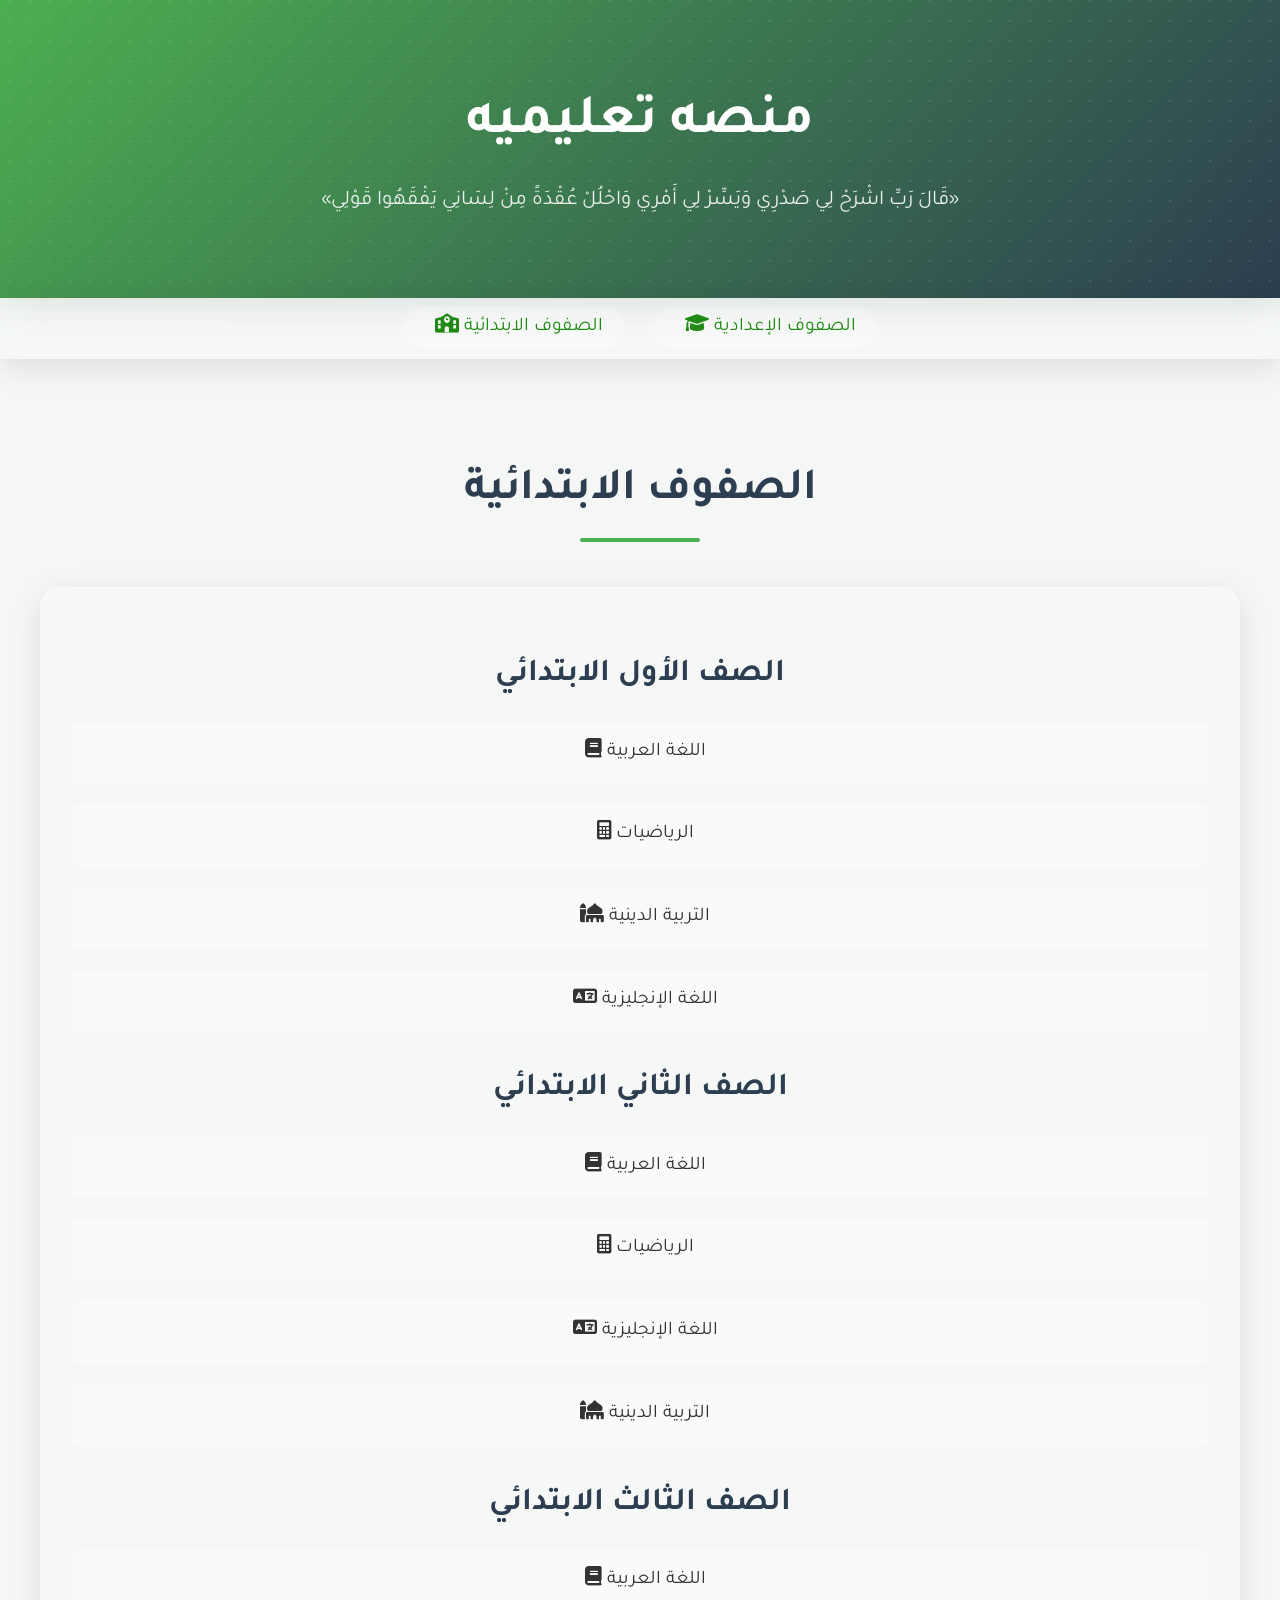
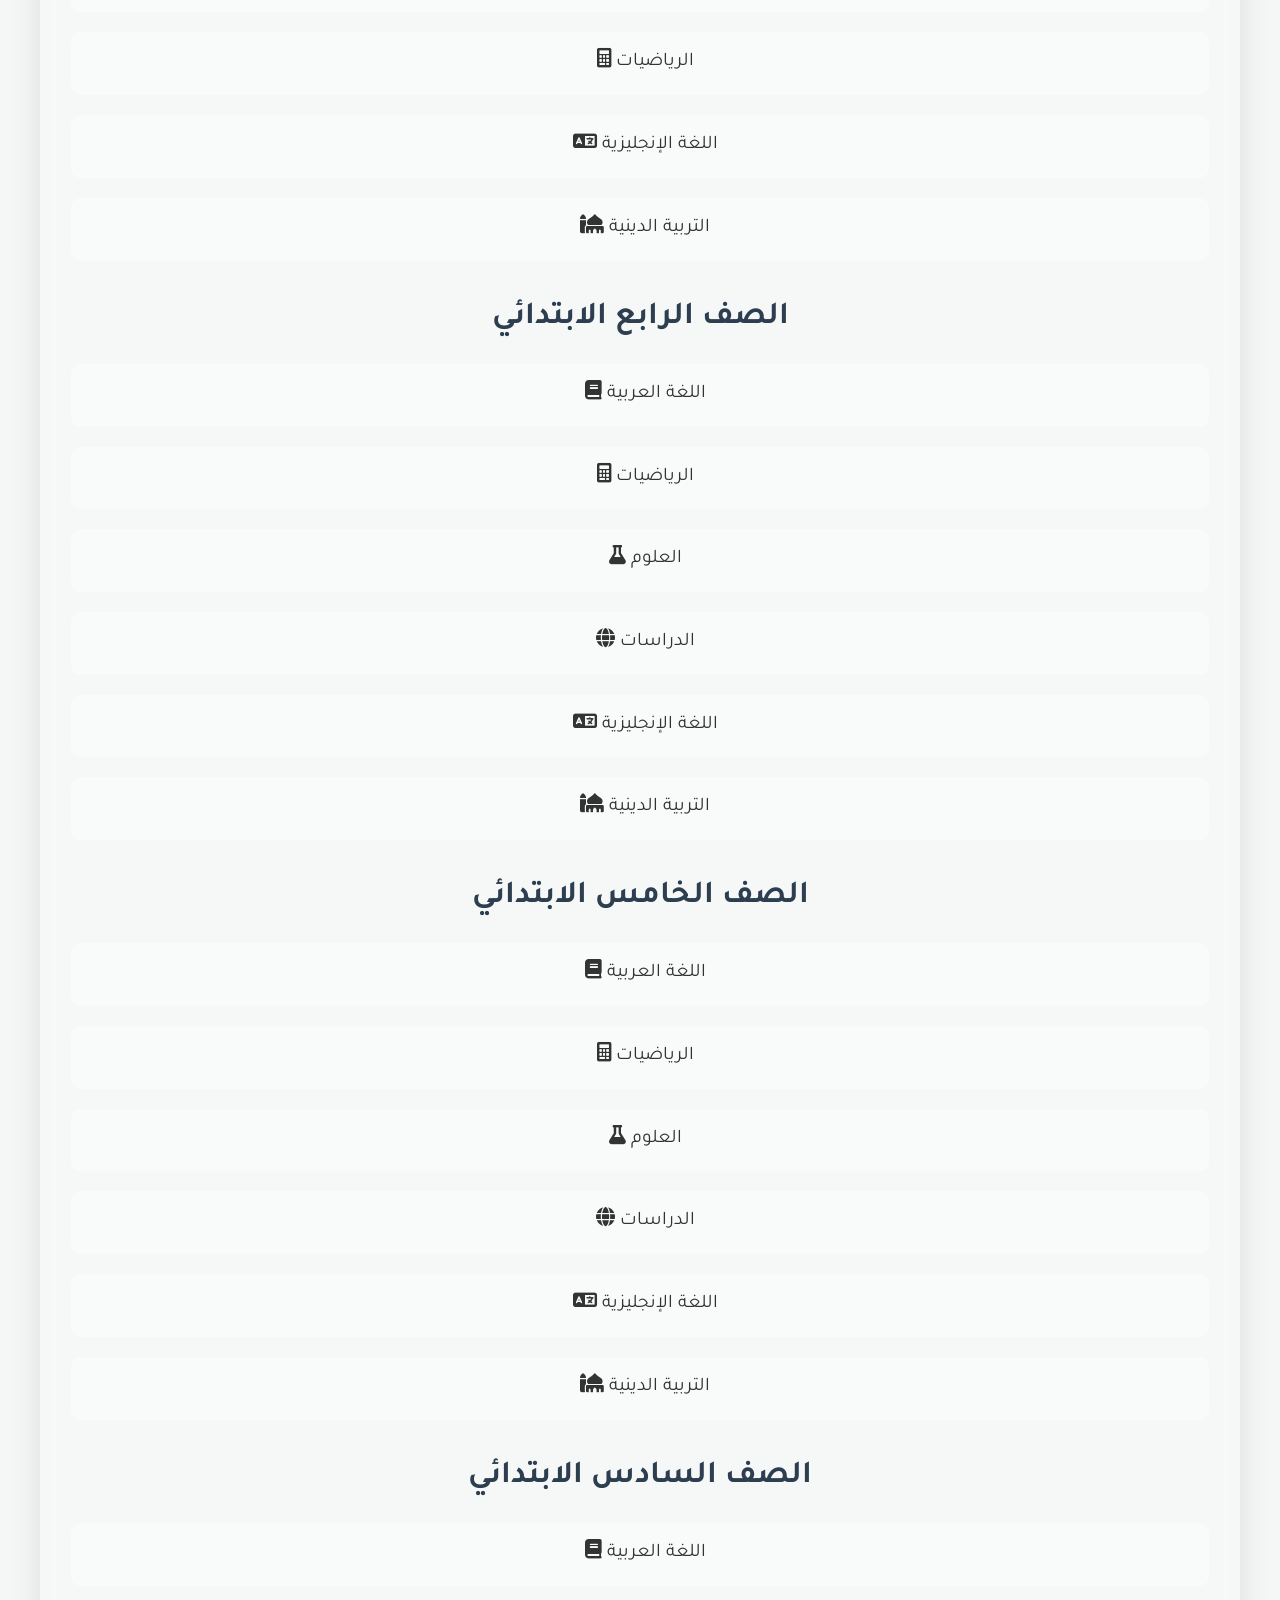
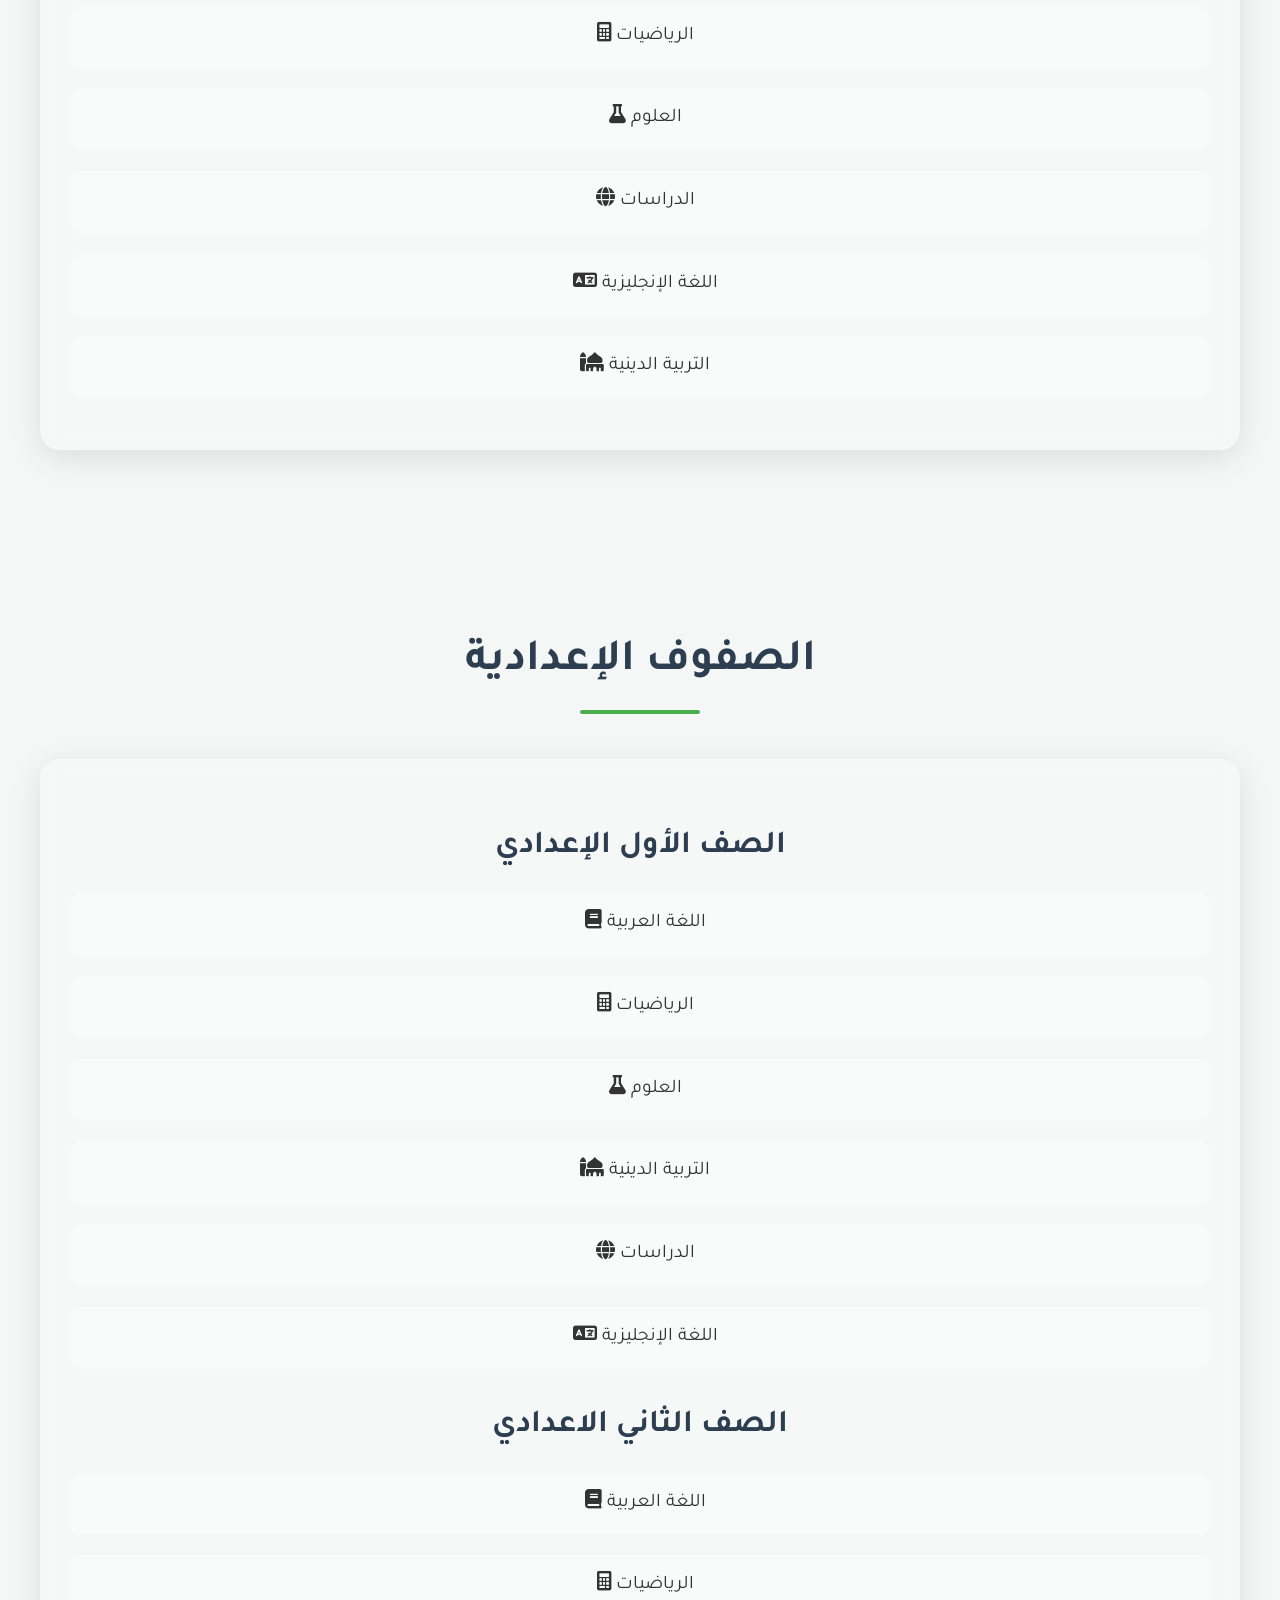
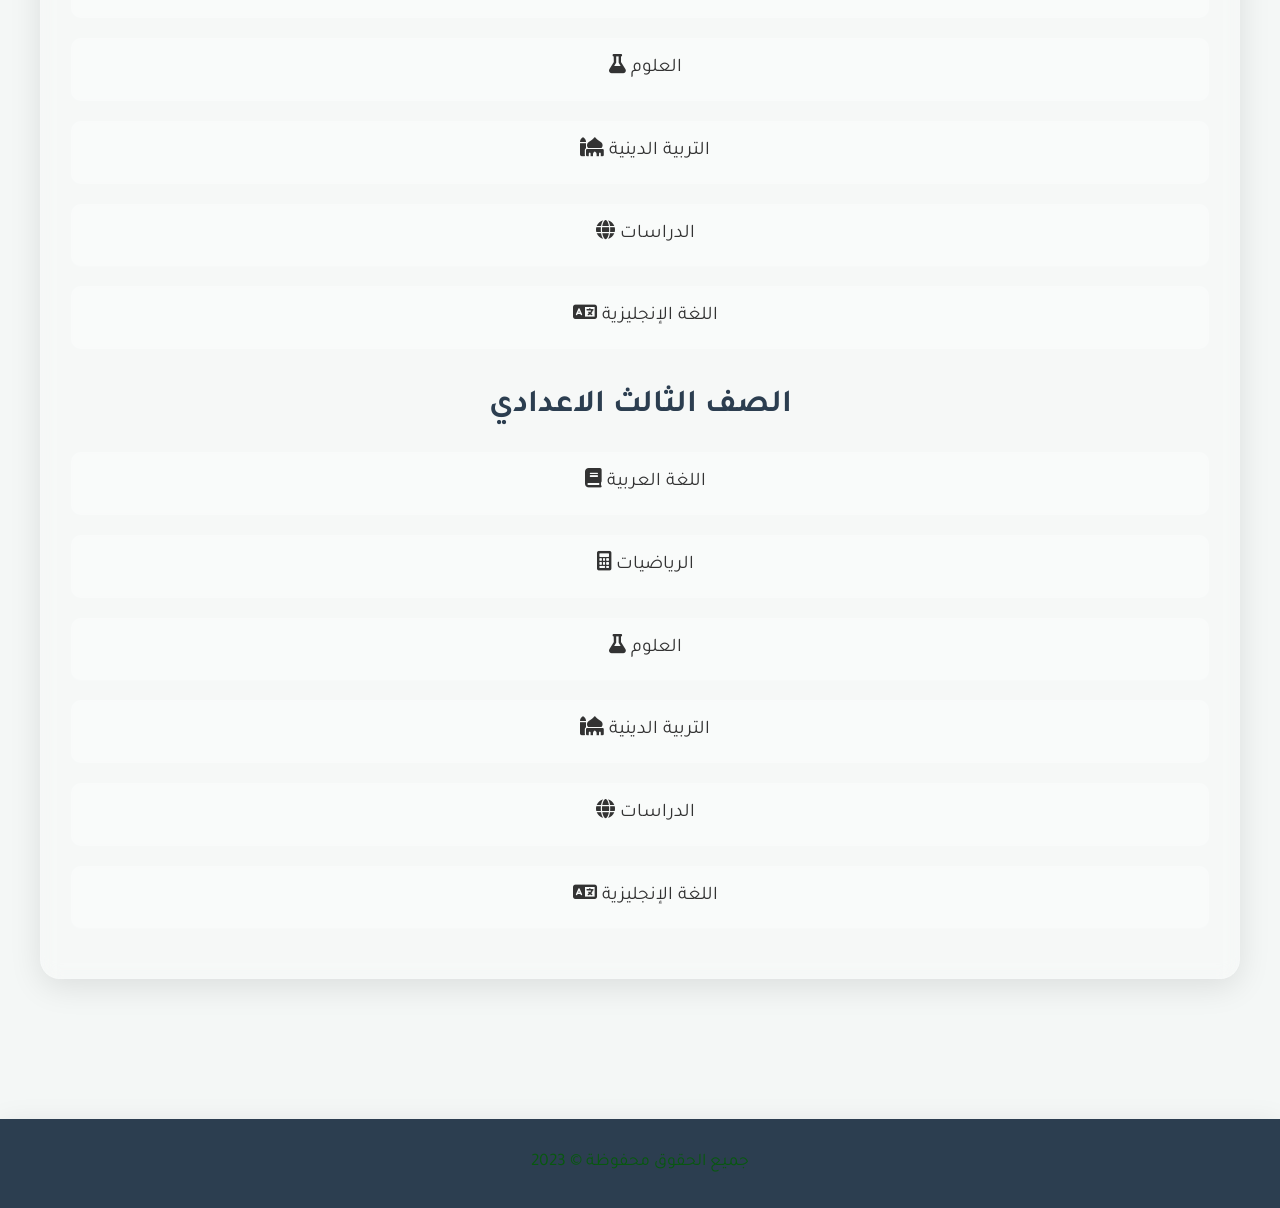
<file: index.html>
<!DOCTYPE html>
<html lang="ar">
<head>
    <meta charset="UTF-8">
    <meta name="viewport" content="width=device-width, initial-scale=1.0">
    <title>موقع تعليمي تفاعلي</title>
    <link rel="stylesheet" href="styles.css">
    <link rel="stylesheet" href="https://cdnjs.cloudflare.com/ajax/libs/font-awesome/6.0.0/css/all.min.css">
</head>
<body>
    <header>
        <h1>منصه تعليميه</h1>
        <p>«قَالَ رَبِّ اشْرَحْ لِي صَدْرِي وَيَسِّرْ لِي أَمْرِي وَاحْلُلْ عُقْدَةً مِنْ لِسَانِي يَفْقَهُوا قَوْلِي»</p>
    </header>

    <nav>
        <ul>
            <li><a href="#primary"><i class="fas fa-school"></i> الصفوف الابتدائية</a></li>
            <li><a href="#middle"><i class="fas fa-graduation-cap"></i> الصفوف الإعدادية</a></li>
        </ul>
    </nav>

    <section id="primary">
        <h2>الصفوف الابتدائية</h2>
        <div class="grades-grid">
            <div class="grade-card">
                <h3>الصف الأول الابتدائي</h3>
                <ul>
                    <li><a href="arabic1.html"><i class="fas fa-book"></i> اللغة العربية</a></li>
                    <li><a href="math1.html"><i class="fas fa-calculator"></i> الرياضيات</a></li>
                    <li><a href="religion1.html"><i class="fas fa-mosque"></i> التربية الدينية</a></li>
                    <li><a href="english1.html"><i class="fas fa-language"></i> اللغة الإنجليزية</a></li>
                </ul>
                <h3>الصف الثاني الابتدائي</h3>
                <ul>
                    <li><a href="arabic2.html"><i class="fas fa-book"></i> اللغة العربية</a></li>
                    <li><a href="math2.html"><i class="fas fa-calculator"></i> الرياضيات</a></li>
                    <li><a href="english2.html"><i class="fas fa-language"></i> اللغة الإنجليزية</a></li>
                    <li><a href="religion2.html"><i class="fas fa-mosque"></i> التربية الدينية</a></li>
                </ul>
                <h3>الصف الثالث الابتدائي</h3>
                <ul>
                    <li><a href="arabic3.html"><i class="fas fa-book"></i> اللغة العربية</a></li>
                    <li><a href="math3.html"><i class="fas fa-calculator"></i> الرياضيات</a></li>
                    <li><a href="english3.html"><i class="fas fa-language"></i> اللغة الإنجليزية</a></li>
                    <li><a href="religion3.html"><i class="fas fa-mosque"></i> التربية الدينية</a></li>
                 
                </ul>
                <h3>الصف الرابع الابتدائي</h3>
                <ul>
                    <li><a href="arabic4.html"><i class="fas fa-book"></i> اللغة العربية</a></li>
                    <li><a href="math4.html"><i class="fas fa-calculator"></i> الرياضيات</a></li>
                    <li><a href="science4.html"><i class="fas fa-flask"></i> العلوم</a></li>
                    <li><a href="social4.html"><i class="fas fa-globe"></i> الدراسات</a></li>
                    <li><a href="english4.html"><i class="fas fa-language"></i> اللغة الإنجليزية</a></li>
                    <li><a href="religion4.html"><i class="fas fa-mosque"></i> التربية الدينية</a></li>
                </ul>
                <h3>الصف الخامس الابتدائي</h3>
                <ul>
                    <li><a href="arabic5.html"><i class="fas fa-book"></i> اللغة العربية</a></li>
                    <li><a href="math5.html"><i class="fas fa-calculator"></i> الرياضيات</a></li>
                    <li><a href="science5.html"><i class="fas fa-flask"></i> العلوم</a></li>
                    <li><a href="social5.html"><i class="fas fa-globe"></i> الدراسات</a></li>
                    <li><a href="english5.html"><i class="fas fa-language"></i> اللغة الإنجليزية</a></li>
                    <li><a href="religion5.html"><i class="fas fa-mosque"></i> التربية الدينية</a></li>
                </ul>
                <h3>الصف السادس الابتدائي</h3>
                <ul>
                    <li><a href="arabic6.html"><i class="fas fa-book"></i> اللغة العربية</a></li>
                    <li><a href="math6.html"><i class="fas fa-calculator"></i> الرياضيات</a></li>
                    <li><a href="science6.html"><i class="fas fa-flask"></i> العلوم</a></li>
                    <li><a href="social6.html"><i class="fas fa-globe"></i> الدراسات</a></li>
                    <li><a href="english6.html"><i class="fas fa-language"></i> اللغة الإنجليزية</a></li>
                    <li><a href="religion6.html"><i class="fas fa-mosque"></i> التربية الدينية</a></li>
                </ul>
            </div>
            <!-- Repeat for other primary grades -->
        </div>
    </section>

    <section id="middle">
        <h2>الصفوف الإعدادية</h2>
        <div class="grades-grid">
            <div class="grade-card">
                <h3>الصف الأول الإعدادي</h3>
                <ul>
                    <li><a href="arabic7.html"><i class="fas fa-book"></i> اللغة العربية</a></li>
                    <li><a href="math7.html"><i class="fas fa-calculator"></i> الرياضيات</a></li>
                    <li><a href="science7.html"><i class="fas fa-flask"></i> العلوم</a></li>
                    <li><a href="religion7.html"><i class="fas fa-mosque"></i> التربية الدينية</a></li>
                    <li><a href="social7.html"><i class="fas fa-globe"></i> الدراسات</a></li>
                    <li><a href="english7.html"><i class="fas fa-language"></i> اللغة الإنجليزية</a></li>
                </ul>
                <h3>الصف الثاني الاعدادي</h3>
                <ul>
                    <li><a href="arabic8.html"><i class="fas fa-book"></i> اللغة العربية</a></li>
                    <li><a href="math8.html"><i class="fas fa-calculator"></i> الرياضيات</a></li>
                    <li><a href="science8.html"><i class="fas fa-flask"></i> العلوم</a></li>
                    <li><a href="religion8.html"><i class="fas fa-mosque"></i> التربية الدينية</a></li>
                    <li><a href="social8.html"><i class="fas fa-globe"></i> الدراسات</a></li>
                    <li><a href="english8.html"><i class="fas fa-language"></i> اللغة الإنجليزية</a></li>
                </ul>
                <h3>الصف الثالث الاعدادي</h3>
                <ul>
                    <li><a href="arabic9.html"><i class="fas fa-book"></i> اللغة العربية</a></li>
                    <li><a href="math9.html"><i class="fas fa-calculator"></i> الرياضيات</a></li>
                    <li><a href="science9.html"><i class="fas fa-flask"></i> العلوم</a></li>
                    <li><a href="religion9.html"><i class="fas fa-mosque"></i> التربية الدينية</a></li>
                    <li><a href="social9.html"><i class="fas fa-globe"></i> الدراسات</a></li>
                    <li><a href="english9.html"><i class="fas fa-language"></i> اللغة الإنجليزية</a></li>
            </div>
            <!-- Repeat for other middle grades -->
        </div>
    </section>

    <footer>
        <p>جميع الحقوق محفوظة &copy; 2023</p>
    </footer>

    <script src="script.js"></script>
</body>
</html>
</file>
<file: styles.css>
/* استيراد خطوط من Google Fonts */
@import url('https://fonts.googleapis.com/css2?family=Tajawal:wght@400;700&family=Roboto:wght@400;700&display=swap');

:root {
    --primary-color: #4CAF50; /* اللون الأخضر */
    --secondary-color: #2C3E50; /* اللون الأزرق الداكن */
    --background-color: #F4F7F6; /* لون الخلفية الفاتح */
    --text-color: #333; /* لون النصوص */
    --hover-color: #45a049; /* لون التفعيل */
    --gradient-color: linear-gradient(135deg, #4CAF50 0%, #2C3E50 100%); /* تدرج لوني */
    --glass-color: rgba(255, 255, 255, 0.2); /* تأثير الزجاج */
    --shadow: 0 8px 32px rgba(0, 0, 0, 0.1); /* ظل بسيط */
    --transition: all 0.3s ease; /* انتقال سلس */
}

body {
    font-family: 'Tajawal', 'Roboto', sans-serif;
    margin: 0;
    padding: 0;
    background-color: var(--background-color);
    color: var(--text-color);
    text-align: right;
    line-height: 1.6;
}

header {
    background: var(--gradient-color);
    color: white;
    padding: 80px 0;
    text-align: center;
    box-shadow: var(--shadow);
    position: relative;
    overflow: hidden;
}

header::before {
    content: '';
    position: absolute;
    top: -50%;
    left: -50%;
    width: 200%;
    height: 200%;
    background: radial-gradient(circle, rgba(255, 255, 255, 0.1) 10%, transparent 10.01%);
    background-size: 20px 20px;
    animation: animateBackground 10s linear infinite;
}

@keyframes animateBackground {
    from {
        transform: rotate(0deg);
    }
    to {
        transform: rotate(360deg);
    }
}

header h1 {
    margin: 0;
    font-size: 3.5rem;
    font-weight: 700;
    position: relative;
    z-index: 1;
}

header p {
    margin: 15px 0 0;
    font-size: 1.3rem;
    opacity: 0.9;
    position: relative;
    z-index: 1;
}

nav {
    background-color: var(--glass-color);
    backdrop-filter: blur(10px);
    padding: 15px;
    text-align: center;
    box-shadow: var(--shadow);
    position: sticky;
    top: 0;
    z-index: 1000;
}

nav ul {
    list-style-type: none;
    padding: 0;
    margin: 0;
    display: flex;
    justify-content: center;
    gap: 30px;
}

nav ul li a {
    color: rgb(33, 138, 20);
    text-decoration: none;
    font-size: 1.2rem;
    transition: var(--transition);
    padding: 10px 20px;
    border-radius: 25px;
    background: var(--glass-color);
    backdrop-filter: blur(5px);
    border: 1px solid rgba(255, 255, 255, 0.1);
}

nav ul li a:hover {
    background: var(--primary-color);
    transform: translateY(-5px);
    box-shadow: 0 4px 15px rgba(0, 0, 0, 0.2);
}

nav ul li a i {
    margin-left: 10px;
}

section {
    padding: 60px 20px;
}

section h2 {
    font-size: 2.8rem;
    color: var(--secondary-color);
    text-align: center;
    margin-bottom: 40px;
    position: relative;
}

section h2::after {
    content: '';
    width: 120px;
    height: 4px;
    background: var(--primary-color);
    position: absolute;
    bottom: -15px;
    left: 50%;
    transform: translateX(-50%);
    border-radius: 2px;
}

.grades-grid {
    display: grid;
    grid-template-columns: repeat(auto-fit, minmax(300px, 1fr));
    gap: 30px;
    padding: 20px;
}

.grade-card {
    background: var(--glass-color);
    backdrop-filter: blur(10px);
    padding: 30px;
    border-radius: 20px;
    box-shadow: var(--shadow);
    transition: var(--transition);
    text-align: center;
    border: 1px solid rgba(255, 255, 255, 0.1);
}

.grade-card:hover {
    transform: translateY(-10px);
    box-shadow: 0 12px 24px rgba(0, 0, 0, 0.2);
}

.grade-card h3 {
    font-size: 2rem;
    color: var(--secondary-color);
    margin-bottom: 20px;
}

.grade-card ul {
    list-style-type: none;
    padding: 0;
}

.grade-card ul li {
    margin: 20px 0;
}

.grade-card ul li a {
    color: var(--text-color);
    text-decoration: none;
    font-size: 1.2rem;
    transition: var(--transition);
    display: block;
    padding: 15px;
    border-radius: 10px;
    background: var(--glass-color);
    backdrop-filter: blur(5px);
    border: 1px solid rgba(255, 255, 255, 0.1);
}

.grade-card ul li a:hover {
    background: var(--primary-color);
    color: rgb(218, 205, 205);
    transform: translateX(10px);
}

.grade-card ul li a i {
    margin-left: 10px;
}

footer {
    background-color: var(--secondary-color);
    color: rgb(8, 88, 15);
    text-align: center;
    padding: 30px 0;
    margin-top: 60px;
    box-shadow: var(--shadow);
}

footer p {
    margin: 0;
    font-size: 1.1rem;
}

/* تحسين عرض الفيديوهات */
.video-container {
    display: grid;
    grid-template-columns: repeat(auto-fit, minmax(320px, 1fr));
    gap: 30px;
    padding: 20px;
}

.video-card {
    background: var(--glass-color);
    backdrop-filter: blur(10px);
    border-radius: 20px;
    box-shadow: var(--shadow);
    overflow: hidden;
    transition: var(--transition);
    border: 1px solid rgba(255, 255, 255, 0.1);
}

.video-card:hover {
    transform: translateY(-10px);
    box-shadow: 0 12px 24px rgba(0, 0, 0, 0.2);
}

.video-card video {
    width: 100%;
    height: auto;
    display: block;
    border-radius: 20px 20px 0 0;
}

.video-card h3 {
    padding: 20px;
    margin: 0;
    font-size: 1.5rem;
    color: var(--secondary-color);
    text-align: center;
}

/* تصميم النافذة المنبثقة */
.modal {
    display: none;
    position: fixed;
    z-index: 1000;
    left: 0;
    top: 0;
    width: 100%;
    height: 100%;
    background-color: rgba(0, 0, 0, 0.7);
    backdrop-filter: blur(10px);
}

.modal-content {
    background: var(--glass-color);
    backdrop-filter: blur(20px);
    margin: 10% auto;
    padding: 40px;
    border-radius: 20px;
    width: 90%;
    max-width: 500px;
    text-align: right;
    box-shadow: var(--shadow);
    position: relative;
    border: 1px solid rgba(255, 255, 255, 0.1);
}

.close {
    position: absolute;
    top: 20px;
    left: 20px;
    font-size: 1.8rem;
    cursor: pointer;
    color: var(--secondary-color);
    transition: var(--transition);
}

.close:hover {
    color: var(--primary-color);
}

#uploadForm {
    display: flex;
    flex-direction: column;
    gap: 20px;
}

#uploadForm label {
    font-weight: bold;
    color: var(--secondary-color);
    font-size: 1.1rem;
}

#uploadForm input, #uploadForm button {
    padding: 15px;
    border-radius: 10px;
    border: 1px solid rgba(255, 255, 255, 0.1);
    font-size: 1rem;
    background: var(--glass-color);
    backdrop-filter: blur(5px);
    color: var(--text-color);
}

#uploadForm button {
    background: var(--primary-color);
    color: rgb(19, 87, 5);
    border: none;
    cursor: pointer;
    transition: var(--transition);
}

#uploadForm button:hover {
    background: var(--hover-color);
    transform: translateY(-5px);
    box-shadow: 0 4px 15px rgba(235, 229, 229, 0.2);
}
</file>
